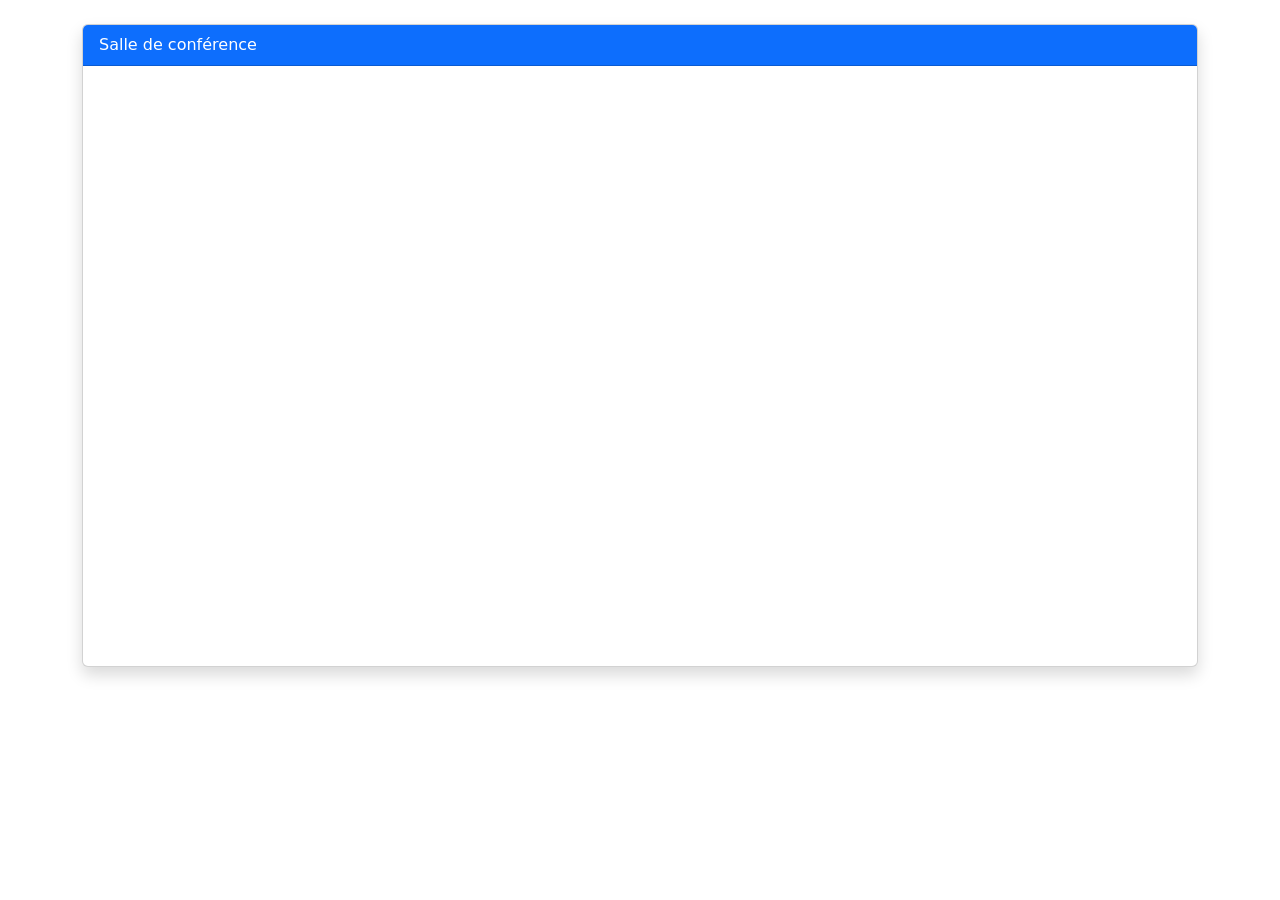
<file: Consultation/consultation.html>
<!DOCTYPE html>
<html lang="fr">
  <head>
    <meta charset="UTF-8" />
    <meta name="viewport" content="width=device-width, initial-scale=1.0" />
    <title>consultation</title>
    <link rel="stylesheet" href="../css/consultation.css" />
     <link href="https://cdn.jsdelivr.net/npm/bootstrap@5.3.3/dist/css/bootstrap.min.css" rel="stylesheet">
  </head>
  <body>
    
    <div class="container mt-4">
  <div class="card shadow">
    <div class="card-header bg-primary text-white">
      Salle de conférence
    </div>
    <div class="card-body p-0" style="height:600px;">
      <iframe src="https://meet.jit.si/AknMediConnect" 
              style="height:100%; width:100%; border:0;"
              allow="camera; microphone; fullscreen; display-capture"></iframe>
    </div>
  </div>
</div>
  </body>
</html>
</file>
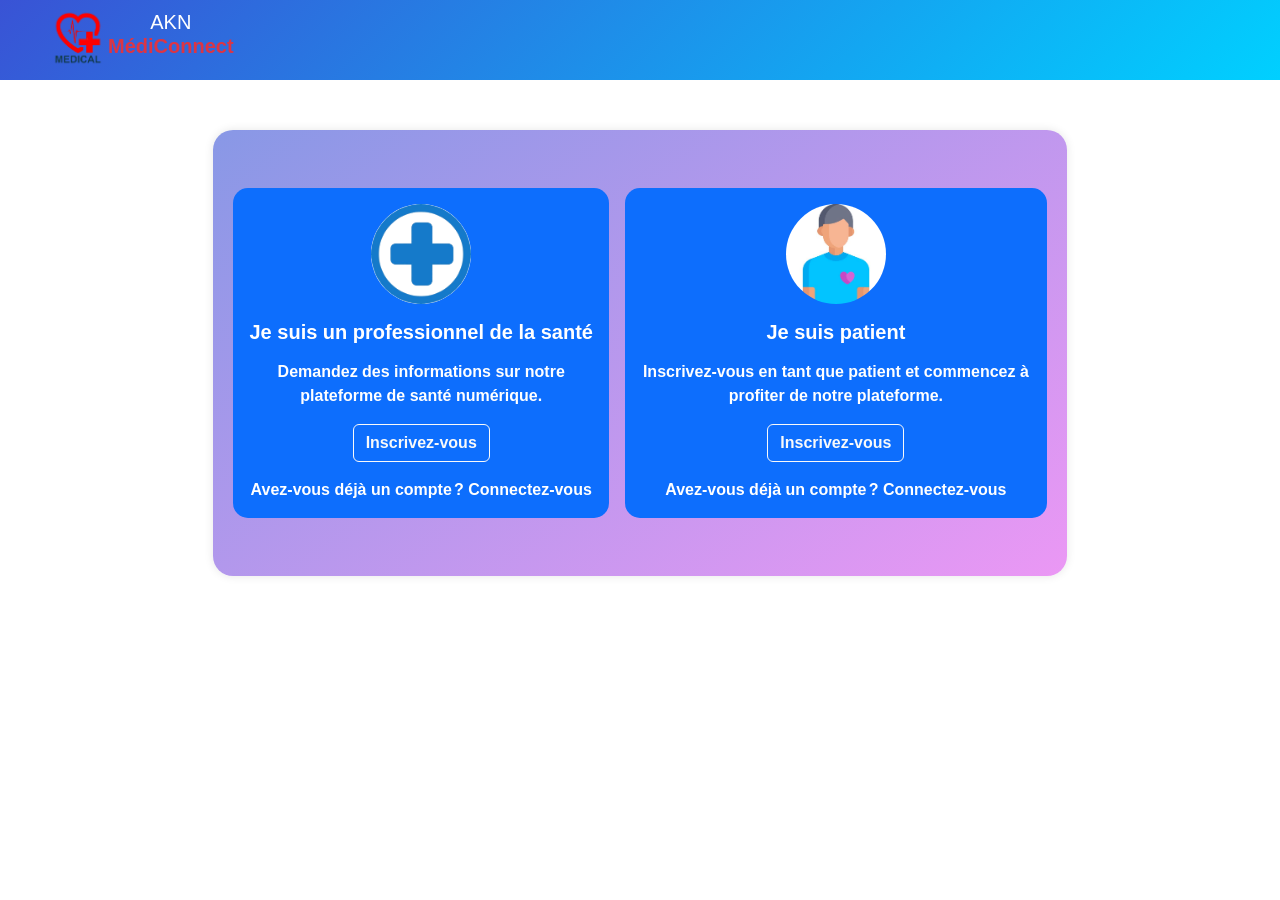
<file: Option_sur_les_compte/Option.html>
<!DOCTYPE html>
<html lang="en">
  <head>
    <meta charset="UTF-8" />
    <meta name="viewport" content="width=device-width, initial-scale=1.0" />
    <title>Option des profils</title>
    <link rel="stylesheet" href="../css/Options.css" />
    <link
      href="https://cdn.jsdelivr.net/npm/bootstrap@5.3.3/dist/css/bootstrap.min.css"
      rel="stylesheet"
      integrity="sha384-QWTKZyjpPEjISv5WaRU9OFeRpok6YctnYmDr5pNlyT2bRjXh0JMhjY6hW+ALEwIH"
      crossorigin="anonymous"
    />
  </head>
  <body>
    <!---Header-->
    <header class="bg-light pb-1 fixed-top fw-bold">
      <nav class="navbar navbar-expand-lg text-center">
        <img class="ms-5" style="width: 60px; height: 60px" src="../images/logo.png" />
        <a
          href="../Page_connexion/Formulaire_de_connexion.php"
          class="text-decoration-none"
        >
        <!--Logo-->
          <h5 class="text-white">
            AKN <br />
            <span class="text-danger fw-bold">MédiConnect</span>
          </h5>
        </a>
      </nav>
    </header>
  <!--Section pricipale-->
    <section
      class="container col-12 col-md-8  d-flex justify-content-center"
    >
      <div class="bg-primary text-center p-3 m-2">
        <img class="img mb-3" src="../images/entreprise-removebg-preview.png" alt="" />
        <div class="text-white">
          <h4 class="fw-bold fs-5">Je suis un professionnel de la santé</h4>
          <p class="mt-3 fw-bold">
            Demandez des informations sur notre plateforme de santé numérique.
          </p>
          <!--Lien formulaire commercial-->
          <a
            href="../Formulaire_des_entreprises/Formulaire_de_commercial.php"
            class="btn btn-outline-light fw-bold mb-3"
            >Inscrivez-vous</a
          >
          <br />
          <!--Lien formulaire d'inscription des entreprises-->
          <a
            href="../Page_connexion/Formulaire_de_connexion.php"
            class="text-white text-decoration-none"
            >Avez-vous déjà un compte ? Connectez-vous</a
          >
        </div>
      </div>
      <div class="bg-primary text-center p-3 m-2">
        <img class="img mb-3" src="../images/patient.jpg" alt="" />
        <div class="text-white">
          <h4 class="fw-bold fs-5">Je suis patient</h4>
          <p class="mt-3 fw-bold">
            Inscrivez-vous en tant que patient et commencez à profiter de notre
            plateforme.
          </p>
          <!--Lien formulaire des patients-->
          <a
            href="../Formulaire_des_patients/Formulaire_d_inscriptions.php"
            class="btn btn-outline-light fw-bold mb-3"
            >Inscrivez-vous</a
          >
          <br />
          <!--Lien formulaire d'inscription des patients-->
          <a
            href="../Page_connexion/Formulaire_de_connexion.php"
            class="text-white text-decoration-none"
            >Avez-vous déjà un compte ? Connectez-vous</a
          >
        </div>
      </div>
    </section>

    <script
      src="https://cdn.jsdelivr.net/npm/bootstrap@5.3.3/dist/js/bootstrap.bundle.min.js"
      integrity="sha384-YvpcrYf0tY3lHB60NNkmXc5s9fDVZLESaAA55NDzOxhy9GkcIdslK1eN7N6jIeHz"
      crossorigin="anonymous"
    ></script>
  </body>
</html>
</file>
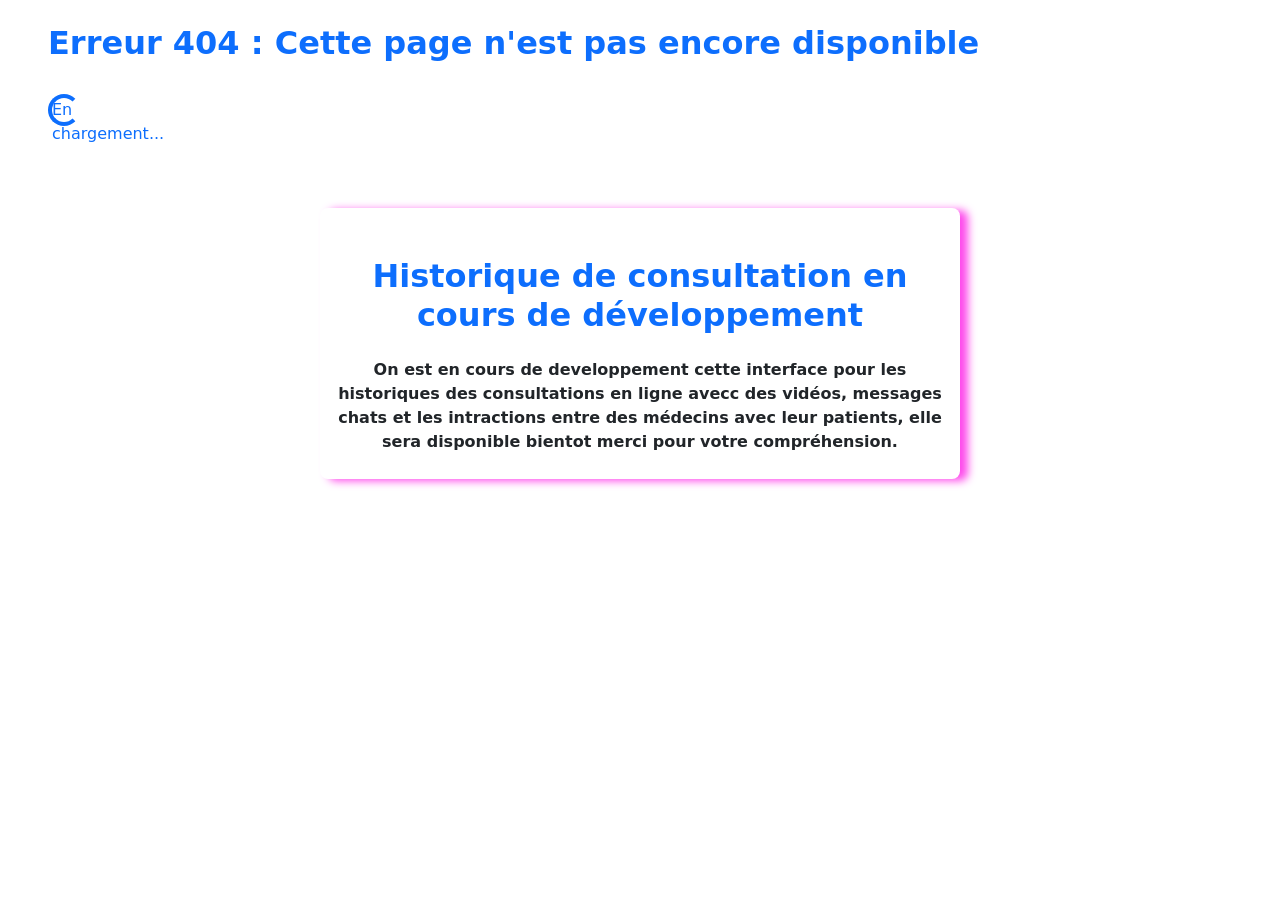
<file: Page_historiue_de_consult/Historique_de_consult.html>
<!DOCTYPE html>
<html lang="en">
  <head>
    <meta charset="UTF-8" />
    <meta name="viewport" content="width=device-width, initial-scale=1.0" />
    <title>Historique de consultation</title>
    <link
      href="https://cdn.jsdelivr.net/npm/bootstrap@5.3.3/dist/css/bootstrap.min.css"
      rel="stylesheet"
      integrity="sha384-QWTKZyjpPEjISv5WaRU9OFeRpok6YctnYmDr5pNlyT2bRjXh0JMhjY6hW+ALEwIH"
      crossorigin="anonymous"
    />
    
    <style>
 .consult{
  box-shadow: 8px 2px 8px rgb(254, 73, 236);
  border-radius: 8px;
  padding: 25px 15px;
  }

  .consult:hover{
    background-color: rgb(186, 243, 53);
    color: white;
  }



    </style>
  </head>
  <body>
    <h2 class="text-primary fw-bold ms-5 mt-4">
      Erreur 404 : Cette page n'est pas encore disponible
    </h2>
    <br />
    <div class="spinner-border text-primary ms-5" role="status">
      <span class="">En chargement...</span>
    </div>

     <p><br><br> </p>
    <div class="consult col-6 m-auto">
      <h2 class="text-primary fw-bold  text-center mt-4">Historique de consultation en cours de développement</h2>
      <div class="text-center mt-4 fw-bold">
        On est en cours de developpement cette interface pour les historiques 
        des consultations en ligne avecc des vidéos, messages chats et les intractions
        entre des médecins avec leur patients, elle sera disponible bientot merci pour votre compréhension.
      </div>

    </div>

    <script
      src="https://cdn.jsdelivr.net/npm/bootstrap@5.3.3/dist/js/bootstrap.bundle.min.js"
      integrity="sha384-YvpcrYf0tY3lHB60NNkmXc5s9fDVZLESaAA55NDzOxhy9GkcIdslK1eN7N6jIeHz"
      crossorigin="anonymous"
    ></script>
  </body>
</html>
</file>
<file: css/consultation.css>
body {
    font-family: Arial, sans-serif;
    background-color: #f4f4f4;
    margin: 0;
    padding: 0;
}

header {
    background-color: #007bff;
    color: white;
    text-align: center;
    padding: 1rem 0;
}

main {
    display: flex;
    justify-content: space-around;
    margin: 2rem;
  
}

section{
   
    background-color: white;
    padding: 1rem;
    border-radius: 8px;
    box-shadow: 0 0 10px rgba(0, 0, 0, 0.1);
}

.sec1 {
    margin: 1rem;
    width: 20%;
}
.sec2 {

    width: 80%;
}
#chat-window {
    border: 1px solid #ccc;
    height: 300px;
    overflow-y: scroll;
    margin-bottom: 10px;
}

#messages {
    padding: 10px;
}

#message-input {
    width: calc(90%);
    padding: 5px;
    margin-right: 5px;
}

button {
    padding: 5px 10px;
    background-color: #007bff;
    color: white;
    border: none;
    border-radius: 5px;
    cursor: pointer;
}

button:hover {
    background-color: #0056b3;
}

video {
 
    width: 100%;
    border: 1px solid #ccc;
    border-radius: 5px;
}

#local-video{
height: 500px;
}

#remote-video{
height: 300px;
}
</file>
<file: css/Options.css>
* {
  font-weight: bold;
  font-family: 'Franklin Gothic Medium', 'Arial Narrow', Arial, sans-serif;
  text-decoration: none;
  list-style: none;
  margin: 0;
  padding: 0;
}

body {}

header {
  background: linear-gradient(135deg, rgb(57, 83, 213) 0%, rgb(0, 208, 255) 100%);

}

.container {
  padding: 50px;
  border-radius: 20px;
  box-shadow: 0 0 10px rgba(10, 10, 10, 0.1);

  background: linear-gradient(145deg, rgba(57, 83, 213, 0.6) 0%, rgba(215, 49, 234, 0.5)100%);
}

.img {
  width: 100px;
  height: 100px;
  border-radius: 100%;
  background-color: white;
}

button {
  border: none;
  border-radius: 20px;
}

.bg-primary {
  border-radius: 15px;
}

section {
  margin-top: 130px;
  margin-bottom: 50px;
}

@media (max-width: 810px) {
  .col-12 {
    display: flex;
    flex-direction: column;
    align-items: center;
  }
}
</file>
